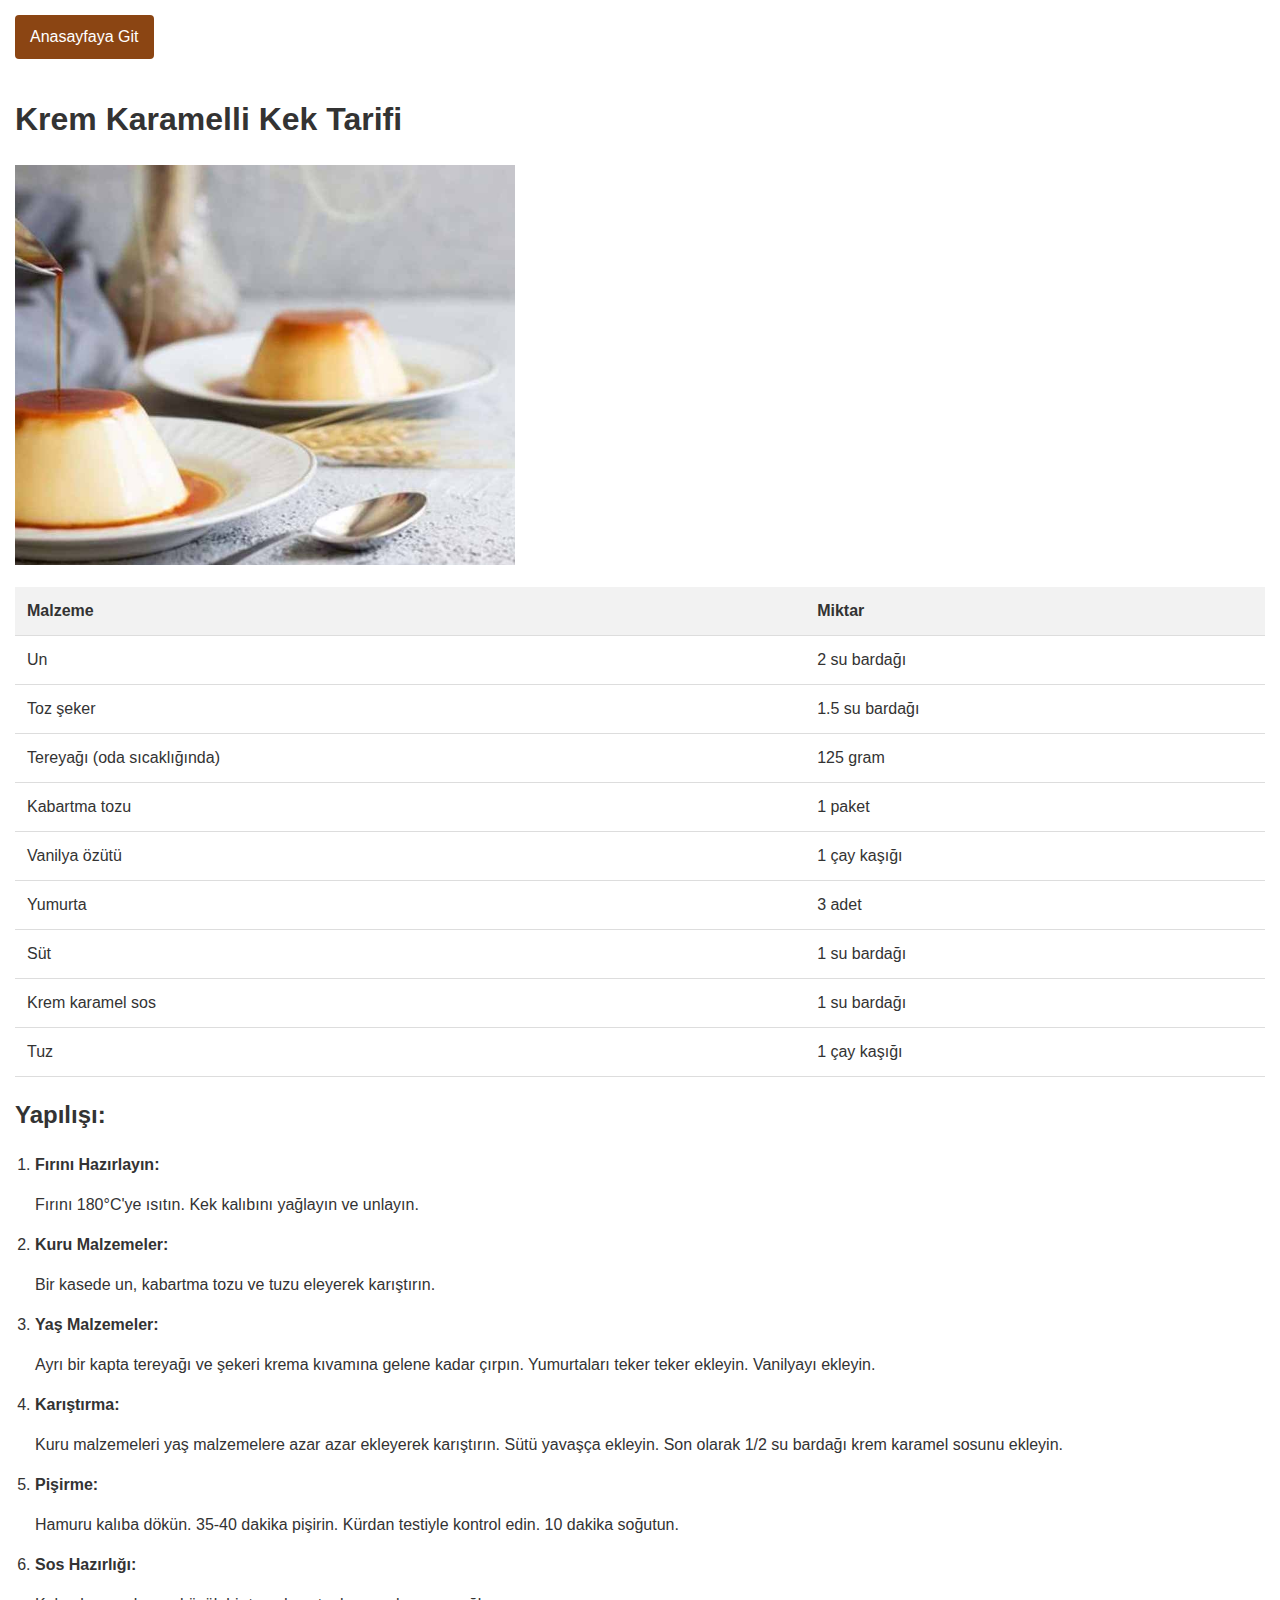
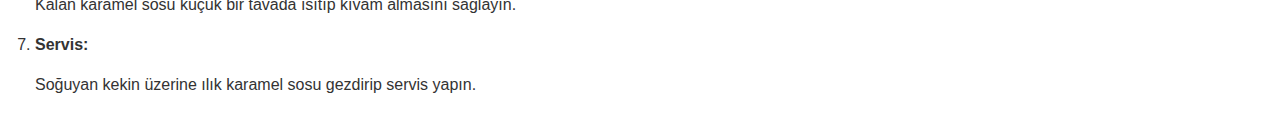
<file: karamel.html>
<!DOCTYPE html>
<html lang="tr">
<head>
    <meta charset="UTF-8">
    <meta name="viewport" content="width=device-width, initial-scale=1.0, maximum-scale=1.0, user-scalable=no">
    <title>Krem Karamelli Kek Tarifi</title>
    <link rel="icon" href="/assest/icon/icons8-cake-48.png">
    <style>
       
        body {
            font-family: Arial, sans-serif;
            margin: 0;
            padding: 15px;
            line-height: 1.5;
            color: #333;
        }
        .container {
            max-width: 100%;
            overflow-x: hidden;
        }
        table {
            width: 100%;
            border-collapse: collapse;
            margin: 15px 0;
        }
        th, td {
            padding: 12px;
            text-align: left;
            border-bottom: 1px solid #ddd;
        }
        th {
            background-color: #f2f2f2;
        }
        ol {
            padding-left: 20px;
        }
        li {
            margin-bottom: 10px;
        }
        a {
            display: inline-block;
            padding: 10px 15px;
            background-color: #8B4513;
            color: white;
            text-decoration: none;
            border-radius: 4px;
            margin-bottom: 15px;
        }
        @media (max-width: 480px) {
            th, td {
                padding: 8px;
                font-size: 14px;
            }
            h1 {
                font-size: 1.5rem;
            }
            h2 {
                font-size: 1.2rem;
            }
        }
    </style>
    <a href="index.html" target="_blank">Anasayfaya Git</a>
</head>
<body>

<div class="container">
    <h1>Krem Karamelli Kek Tarifi</h1>
        <style>
    .resim-boyutu {
        width: 500px;
        height: 400px;
        object-fit: cover; 
    }
</style>

<img src="image/caramel.jpg" class="resim-boyutu" >
    
    <table>
        <thead>
            <tr>
                <th>Malzeme</th>
                <th>Miktar</th>
            </tr>
        </thead>
        <tbody>
            <tr>
                <td>Un</td>
                <td>2 su bardağı</td>
            </tr>
            <tr>
                <td>Toz şeker</td>
                <td>1.5 su bardağı</td>
            </tr>
            <tr>
                <td>Tereyağı (oda sıcaklığında)</td>
                <td>125 gram</td>
            </tr>
            <tr>
                <td>Kabartma tozu</td>
                <td>1 paket</td>
            </tr>
            <tr>
                <td>Vanilya özütü</td>
                <td>1 çay kaşığı</td>
            </tr>
            <tr>
                <td>Yumurta</td>
                <td>3 adet</td>
            </tr>
            <tr>
                <td>Süt</td>
                <td>1 su bardağı</td>
            </tr>
            <tr>
                <td>Krem karamel sos</td>
                <td>1 su bardağı</td>
            </tr>
            <tr>
                <td>Tuz</td>
                <td>1 çay kaşığı</td>
            </tr>
        </tbody>
    </table>

    <div class="instructions">
        <h2>Yapılışı:</h2>
        <ol>
            <li><strong>Fırını Hazırlayın:</strong>
                <p>Fırını 180°C'ye ısıtın. Kek kalıbını yağlayın ve unlayın.</p>
            </li>
            <li><strong>Kuru Malzemeler:</strong>
                <p>Bir kasede un, kabartma tozu ve tuzu eleyerek karıştırın.</p>
            </li>
            <li><strong>Yaş Malzemeler:</strong>
                <p>Ayrı bir kapta tereyağı ve şekeri krema kıvamına gelene kadar çırpın. Yumurtaları teker teker ekleyin. Vanilyayı ekleyin.</p>
            </li>
            <li><strong>Karıştırma:</strong>
                <p>Kuru malzemeleri yaş malzemelere azar azar ekleyerek karıştırın. Sütü yavaşça ekleyin. Son olarak 1/2 su bardağı krem karamel sosunu ekleyin.</p>
            </li>
            <li><strong>Pişirme:</strong>
                <p>Hamuru kalıba dökün. 35-40 dakika pişirin. Kürdan testiyle kontrol edin. 10 dakika soğutun.</p>
            </li>
            <li><strong>Sos Hazırlığı:</strong>
                <p>Kalan karamel sosu küçük bir tavada ısıtıp kıvam almasını sağlayın.</p>
            </li>
            <li><strong>Servis:</strong>
                <p>Soğuyan kekin üzerine ılık karamel sosu gezdirip servis yapın.</p>
            </li>
        </ol>
    </div>
</div>

</body>
</html>
</file>
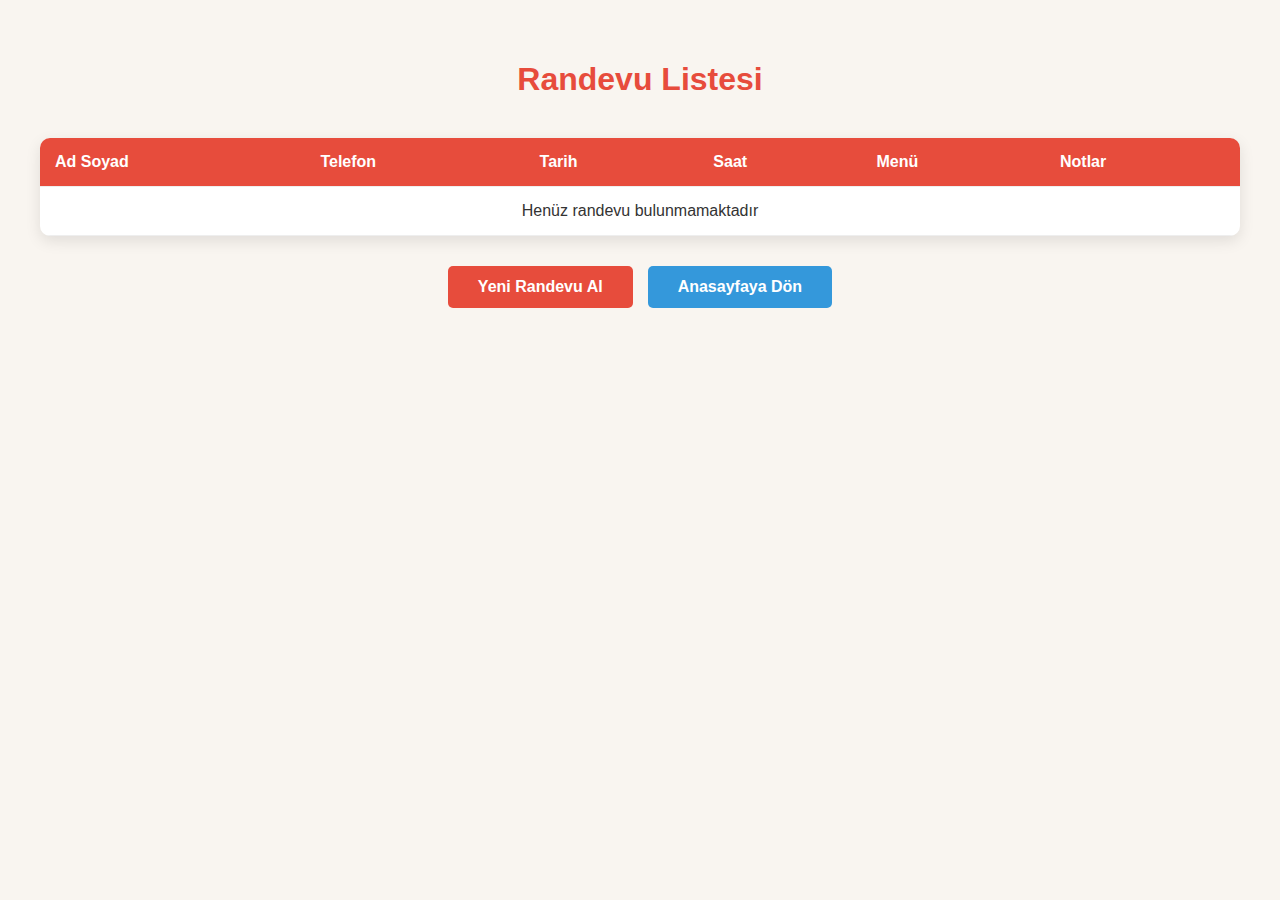
<file: liste.html>
<!DOCTYPE html>
<html lang="tr">
<head>
    <meta charset="UTF-8">
    <meta name="viewport" content="width=device-width, initial-scale=1.0">
    <title>Duru Lezzetler - Randevular</title>
    <style>
        body {
            font-family: 'Segoe UI', Tahoma, Geneva, Verdana, sans-serif;
            margin: 0;
            padding: 0;
            background-color: #f9f5f0;
            color: #333;
        }
        .container {
            max-width: 1200px;
            margin: 0 auto;
            padding: 40px 20px;
        }
        h1 {
            text-align: center;
            color: #e74c3c;
            margin-bottom: 40px;
        }
        .appointment-list {
            background-color: white;
            border-radius: 10px;
            box-shadow: 0 5px 15px rgba(0,0,0,0.1);
            overflow: hidden;
            margin-bottom: 30px;
        }
        table {
            width: 100%;
            border-collapse: collapse;
        }
        th, td {
            padding: 15px;
            text-align: left;
            border-bottom: 1px solid #eee;
        }
        th {
            background-color: #e74c3c;
            color: white;
        }
        tr:hover {
            background-color: #f9f9f9;
        }
        .action-buttons {
            display: flex;
            justify-content: center;
            gap: 15px;
            margin-top: 30px;
        }
        .btn {
            display: inline-block;
            padding: 12px 30px;
            color: white;
            text-decoration: none;
            border-radius: 5px;
            transition: all 0.3s;
            font-weight: 600;
            text-align: center;
        }
        .btn-primary {
            background-color: #e74c3c;
        }
        .btn-primary:hover {
            background-color: #c0392b;
            transform: translateY(-2px);
            box-shadow: 0 4px 8px rgba(0,0,0,0.1);
        }
        .btn-secondary {
            background-color: #3498db;
        }
        .btn-secondary:hover {
            background-color: #2980b9;
            transform: translateY(-2px);
            box-shadow: 0 4px 8px rgba(0,0,0,0.1);
        }
        @media (max-width: 768px) {
            th, td {
                padding: 10px;
                font-size: 0.9rem;
            }
            .action-buttons {
                flex-direction: column;
                gap: 10px;
            }
            .btn {
                width: 100%;
            }
        }
    </style>
</head>
<body>
    <div class="container">
        <h1>Randevu Listesi</h1>
        
        <div class="appointment-list">
            <table>
                <thead>
                    <tr>
                        <th>Ad Soyad</th>
                        <th>Telefon</th>
                        <th>Tarih</th>
                        <th>Saat</th>
                        <th>Menü</th>
                        <th>Notlar</th>
                    </tr>
                </thead>
                <tbody id="appointmentsTable">
                   
                </tbody>
            </table>
        </div>
        
        <div class="action-buttons">
            <a href="index.html" class="btn btn-primary">Yeni Randevu Al</a>
            <a href="index.html" class="btn btn-secondary">Anasayfaya Dön</a>
        </div>
    </div>

    <script>
        document.addEventListener('DOMContentLoaded', function() {
            const appointments = JSON.parse(localStorage.getItem('appointments')) || [];
            const table = document.getElementById('appointmentsTable');
            
            if(appointments.length === 0) {
                table.innerHTML = '<tr><td colspan="6" style="text-align: center;">Henüz randevu bulunmamaktadır</td></tr>';
            } else {
                appointments.forEach(appointment => {
                    const row = document.createElement('tr');
                    row.innerHTML = `
                        <td>${appointment.name}</td>
                        <td>${appointment.phone}</td>
                        <td>${appointment.date}</td>
                        <td>${appointment.time}</td>
                        <td>${appointment.menu}</td>
                        <td>${appointment.notes || '-'}</td>
                    `;
                    table.appendChild(row);
                });
            }
        });
    </script>
</body>
</html>
</file>
